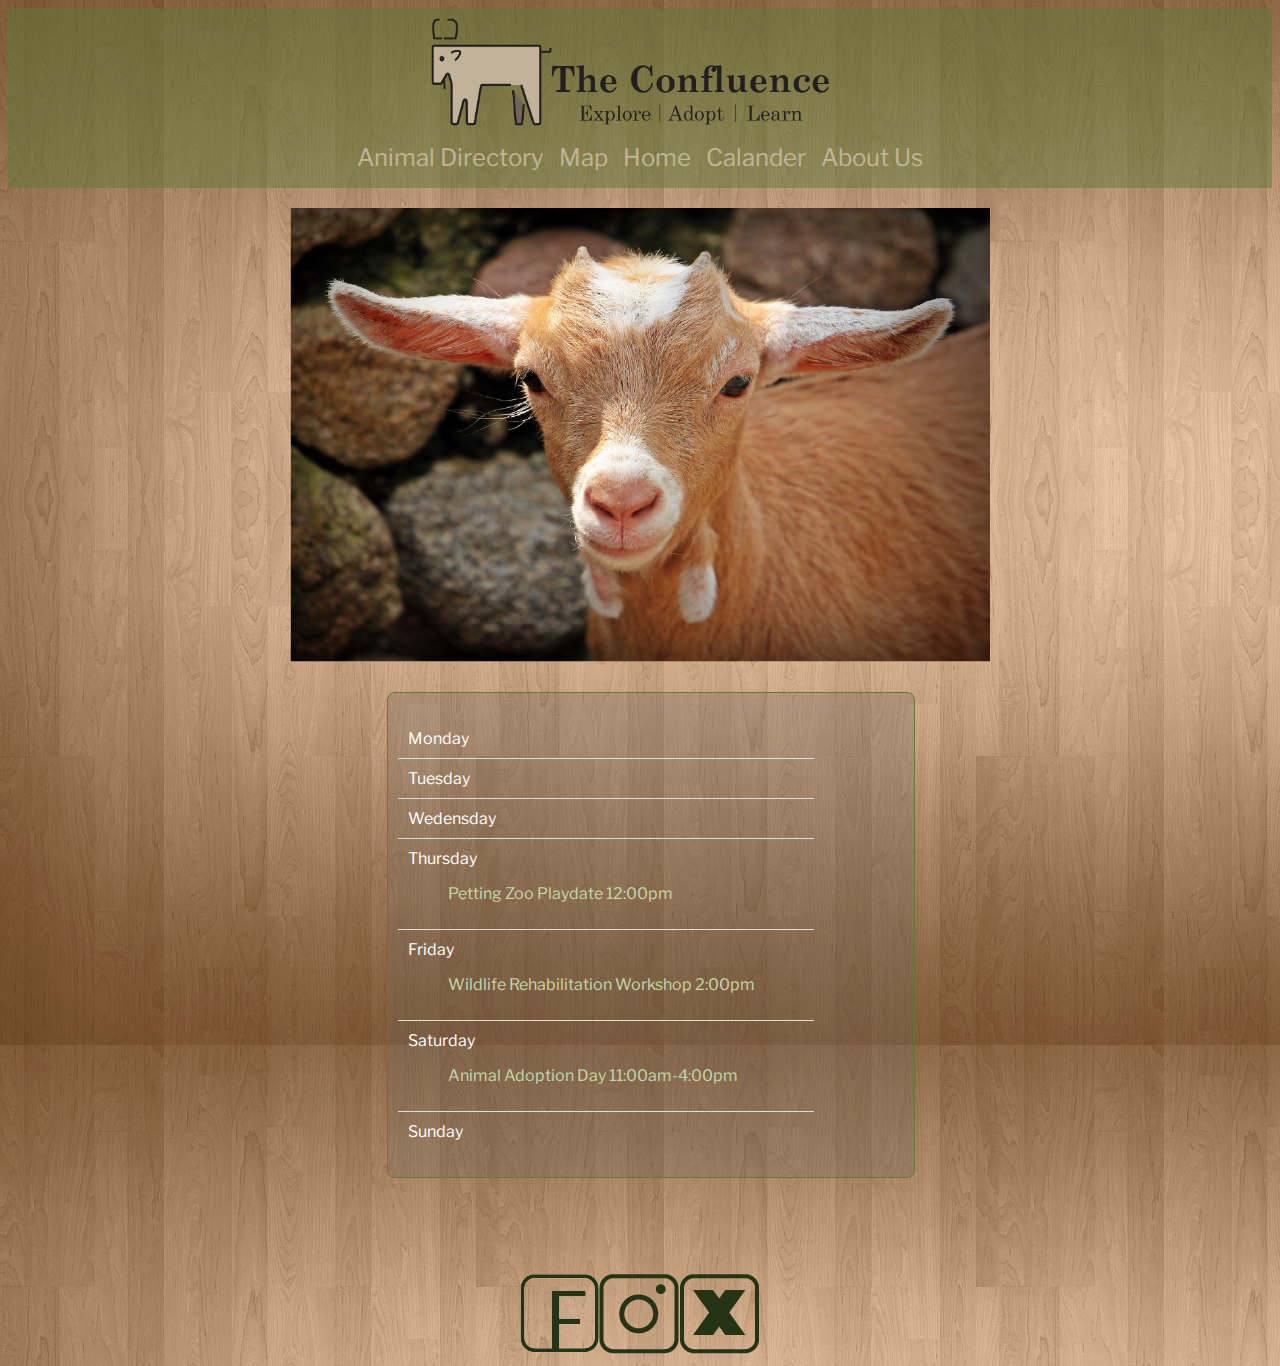
<file: index.html>
<!DOCTYPE html>
<html lang="en">
<head>
    <meta charset="UTF-8">
    <meta name="viewport" content="width=device-width, initial-scale=1.0" >
    <Link rel="stylesheet" href="styles.css" >

        <link rel="apple-touch-icon" sizes="180x180" href="images/apple-touch-icon.png">
        <link rel="icon" type="image/png" sizes="32x32" href="images/favicon-32x32.png">
        <link rel="icon" type="image/png" sizes="16x16" href="images/favicon-16x16.png">
        <link rel="manifest" href="images/site.webmanifest">
        <link rel="mask-icon" href="images/safari-pinned-tab.svg" color="#5bbad5">
        <link rel="shortcut icon" href="images/favicon.ico">
        <meta name="msapplication-TileColor" content="#2d89ef">
        <meta name="msapplication-config" content="images/browserconfig.xml">
        <meta name="theme-color" content="#ffffff">

        <link rel="preconnect" href="https://fonts.googleapis.com">
<link rel="preconnect" href="https://fonts.gstatic.com" crossorigin>
<link href="https://fonts.googleapis.com/css2?family=Eater&family=Libre+Franklin:ital,wght@0,400;0,500;0,600;0,700;0,800;1,100&family=Montserrat:wght@700&family=Roboto:wght@400;900&display=swap" rel="stylesheet">
    <title>The Clonfluence</title>
</head>
<body>
    <header>
        
        <nav>
                <img src="images/logo.png" class="logo" alt="logo" width="400">
            <a href="animal.html">Animal Directory</a>
            <a href="map.html">Map</a>
            <a href="index.html">Home</a>
            <a href="calander.html">Calander</a>
            <a href="about.html">About Us</a>
        </nav>
    </header>
    
    <main>
        <section class="gallery">
            
                <img src="images/goat.png" alt="goat image" width="700">
                

        </section>

        <section class="week">
            <ul>
                <li>Monday</li>
                    
                <li>Tuesday</li>
                    
                <li>Wedensday</li> 
                    
                <li>Thursday<br><p>Petting Zoo Playdate 12:00pm</p></li>
                    
                <li>Friday<br><p>Wildlife Rehabilitation Workshop 2:00pm</p></li>
                    
                <li>Saturday<br><p>Animal Adoption Day 11:00am-4:00pm</p></li>
                    
                <li>Sunday</li>
                       
            </ul>
        </section>
    </main>

    <footer>
        <div class="social">
            <a href="https://fb.com/"><img src="images/facebook.png" alt="facebook"></a>
            <a href="https://instagram.com/"><img src="images/insta.png" alt="instagram"></a>
            <a href="https://twitter.com/"><img src="images/twitter.png" alt="twitter"></a>
        </div>
    </footer>
</body>
</html>
</file>
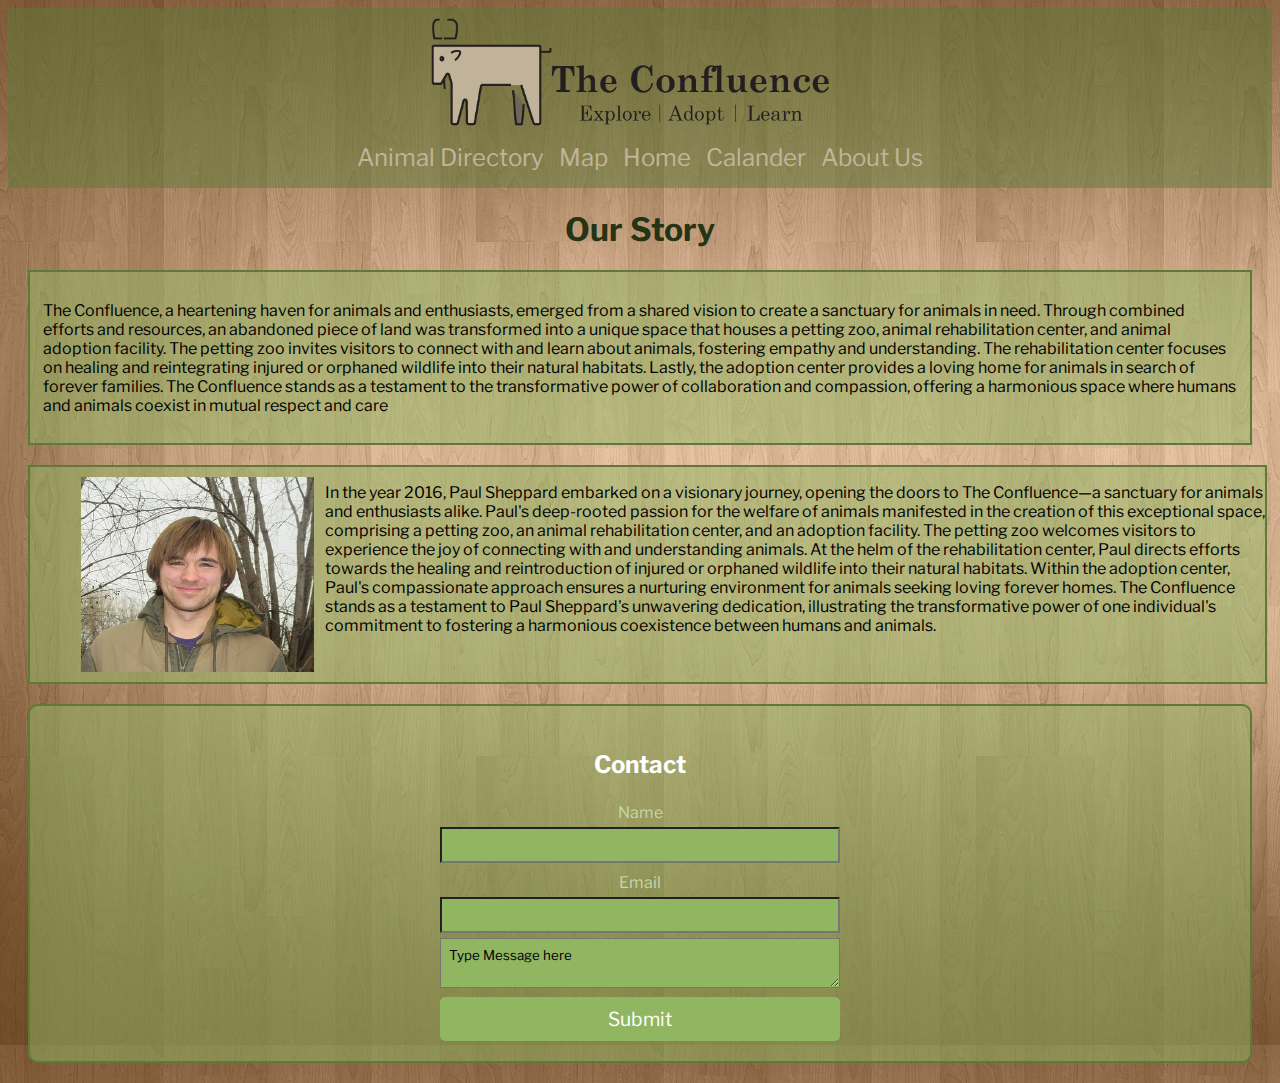
<file: about.html>
<!DOCTYPE html>
<html lang="en">
<head>
    <meta charset="UTF-8">
    <meta name="viewport" content="width=device-width, initial-scale=1.0">
    <Link rel="stylesheet" href="styles.css" >

        <link rel="apple-touch-icon" sizes="180x180" href="images/apple-touch-icon.png">
        <link rel="icon" type="image/png" sizes="32x32" href="images/favicon-32x32.png">
        <link rel="icon" type="image/png" sizes="16x16" href="images/favicon-16x16.png">
        <link rel="manifest" href="images/site.webmanifest">
        <link rel="mask-icon" href="images/safari-pinned-tab.svg" color="#5bbad5">
        <link rel="shortcut icon" href="images/favicon.ico">
        <meta name="msapplication-TileColor" content="#2d89ef">
        <meta name="msapplication-config" content="images/browserconfig.xml">
        <meta name="theme-color" content="#ffffff">

        <link rel="preconnect" href="https://fonts.googleapis.com">
<link rel="preconnect" href="https://fonts.gstatic.com" crossorigin>
<link href="https://fonts.googleapis.com/css2?family=Eater&family=Libre+Franklin:ital,wght@0,400;0,500;0,600;0,700;0,800;1,100&family=Montserrat:wght@700&family=Roboto:wght@400;900&display=swap" rel="stylesheet">
    <title>The Clonfluence</title>
</head>
<body>
    <header>
        <nav>
                <img src="images/logo.png" class="logo" alt="logo" width="400">
            <a href="animal.html">Animal Directory</a>
            <a href="map.html">Map</a>
            <a href="index.html">Home</a>
            <a href="calander.html">Calander</a>
            <a href="about.html">About Us</a>
        </nav>
    </header>
    <h1>Our Story</h1>
    <section class="about">
        <p>The Confluence, a heartening haven for animals and enthusiasts, emerged from a shared vision to create a sanctuary for animals in need. Through combined efforts and resources, an abandoned piece of land was transformed into a unique space that houses a petting zoo, animal rehabilitation center, and animal adoption facility. The petting zoo invites visitors to connect with and learn about animals, fostering empathy and understanding. The rehabilitation center focuses on healing and reintegrating injured or orphaned wildlife into their natural habitats. Lastly, the adoption center provides a loving home for animals in search of forever families. The Confluence stands as a testament to the transformative power of collaboration and compassion, offering a harmonious space where humans and animals coexist in mutual respect and care</p>
    </section>

    <section class="backstory">
        <img src="images/man.png" class="owner" alt="picture of owner">
        <p>In the year 2016, Paul Sheppard embarked on a visionary journey, opening the doors to The Confluence—a sanctuary for animals and enthusiasts alike. Paul's deep-rooted passion for the welfare of animals manifested in the creation of this exceptional space, comprising a petting zoo, an animal rehabilitation center, and an adoption facility. The petting zoo welcomes visitors to experience the joy of connecting with and understanding animals. At the helm of the rehabilitation center, Paul directs efforts towards the healing and reintroduction of injured or orphaned wildlife into their natural habitats. Within the adoption center, Paul's compassionate approach ensures a nurturing environment for animals seeking loving forever homes. The Confluence stands as a testament to Paul Sheppard's unwavering dedication, illustrating the transformative power of one individual's commitment to fostering a harmonious coexistence between humans and animals.</p>
    </section>

    <section class="contact" id="contact">
        <form>
            <h3>Contact</h3>
            <label for="name">Name</label>
            <input type="text" id="name">
            <label for="email">Email</label>
            <input type="email" id="email">
            <textarea>Type Message here</textarea>
            <input type="submit"> 
        </form>

    </section>




</body>
</html>
</file>
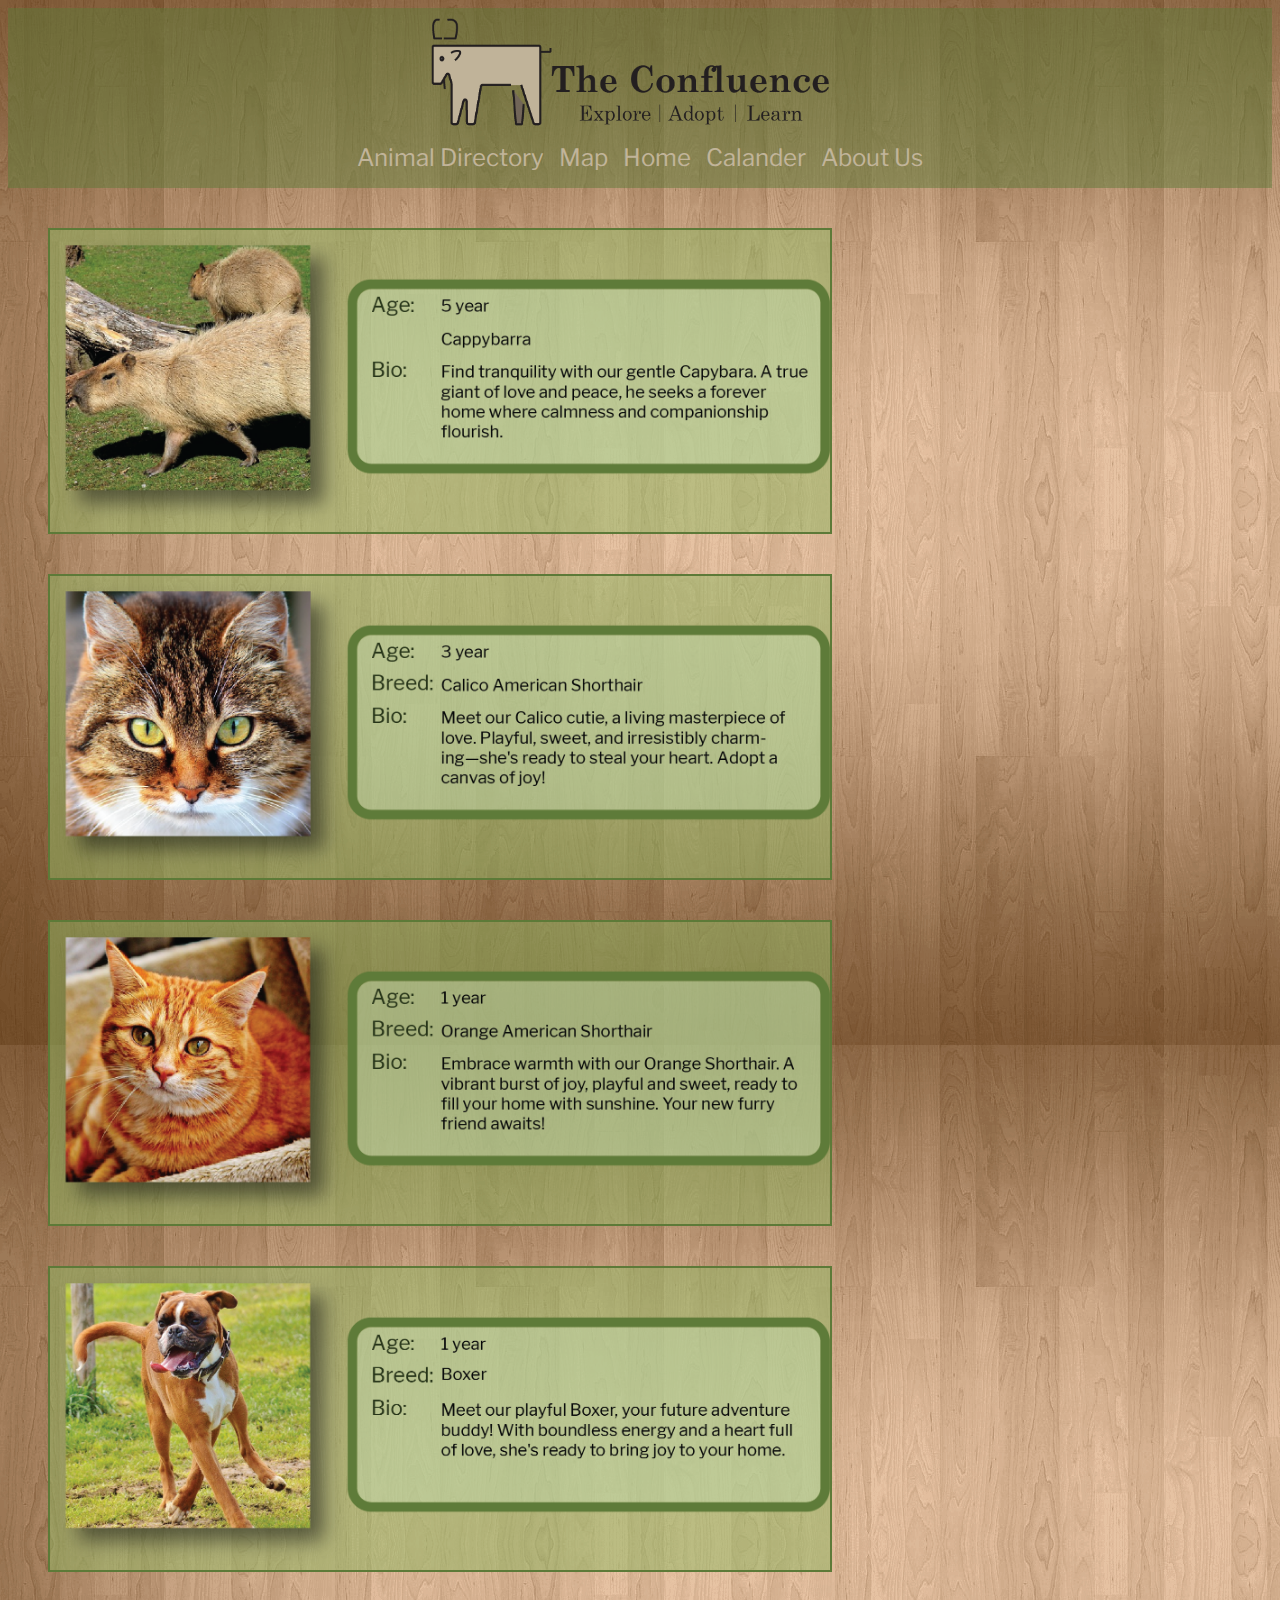
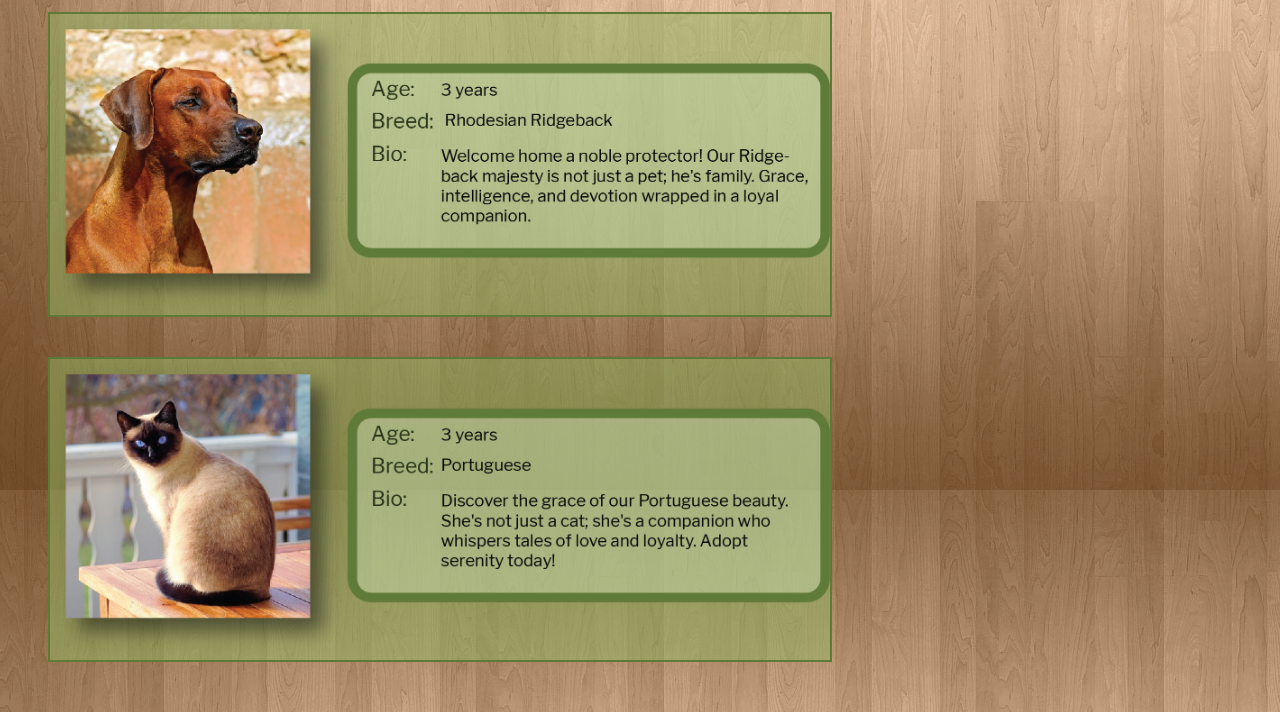
<file: animal.html>
<!DOCTYPE html>
<html lang="en">
<head>
    <meta charset="UTF-8">
    <meta name="viewport" content="width=device-width, initial-scale=1.0">
    <Link rel="stylesheet" href="styles.css" >

        <link rel="apple-touch-icon" sizes="180x180" href="images/apple-touch-icon.png">
        <link rel="icon" type="image/png" sizes="32x32" href="images/favicon-32x32.png">
        <link rel="icon" type="image/png" sizes="16x16" href="images/favicon-16x16.png">
        <link rel="manifest" href="images/site.webmanifest">
        <link rel="mask-icon" href="images/safari-pinned-tab.svg" color="#5bbad5">
        <link rel="shortcut icon" href="images/favicon.ico">
        <meta name="msapplication-TileColor" content="#2d89ef">
        <meta name="msapplication-config" content="images/browserconfig.xml">
        <meta name="theme-color" content="#ffffff">

        <link rel="preconnect" href="https://fonts.googleapis.com">
<link rel="preconnect" href="https://fonts.gstatic.com" crossorigin>
<link href="https://fonts.googleapis.com/css2?family=Eater&family=Libre+Franklin:ital,wght@0,400;0,500;0,600;0,700;0,800;1,100&family=Montserrat:wght@700&family=Roboto:wght@400;900&display=swap" rel="stylesheet">
    <title>The Clonfluence</title>
</head>
<body>
    <header>
        <nav>
                <img src="images/logo.png" class="logo" alt="logo" width="400">
            <a href="animal.html">Animal Directory</a>
            <a href="map.html">Map</a>
            <a href="index.html">Home</a>
            <a href="calander.html">Calander</a>
            <a href="about.html">About Us</a>
        </nav>
    </header>
   

    <div class="image">
    <section class="cappybarra">
        <img src="images/cappybarra.png"  alt="cappybarra" width=780>
            
    </section>

    <section class="cat1">
        <img src="images/Calico.png"  alt="cat1" width=780>
            
    </section>

    <section class="orange">
        <img src="images/Orange.png"  alt="orange cat" width=780>
            
    </section>

    <section class="dog1">
        <img src="images/Boxer.png"  alt="dog1" width=780>
        
    </section>

    <section class="dog">
        <img src="images/Rhodesian.png"  alt="dog" width=780>
            
    </section>

    <section class="cat2">
        <img src="images/Portuguese.png"  alt="cat2" width=780>
            
    </section>
   </div>



</body>
</html>
</file>
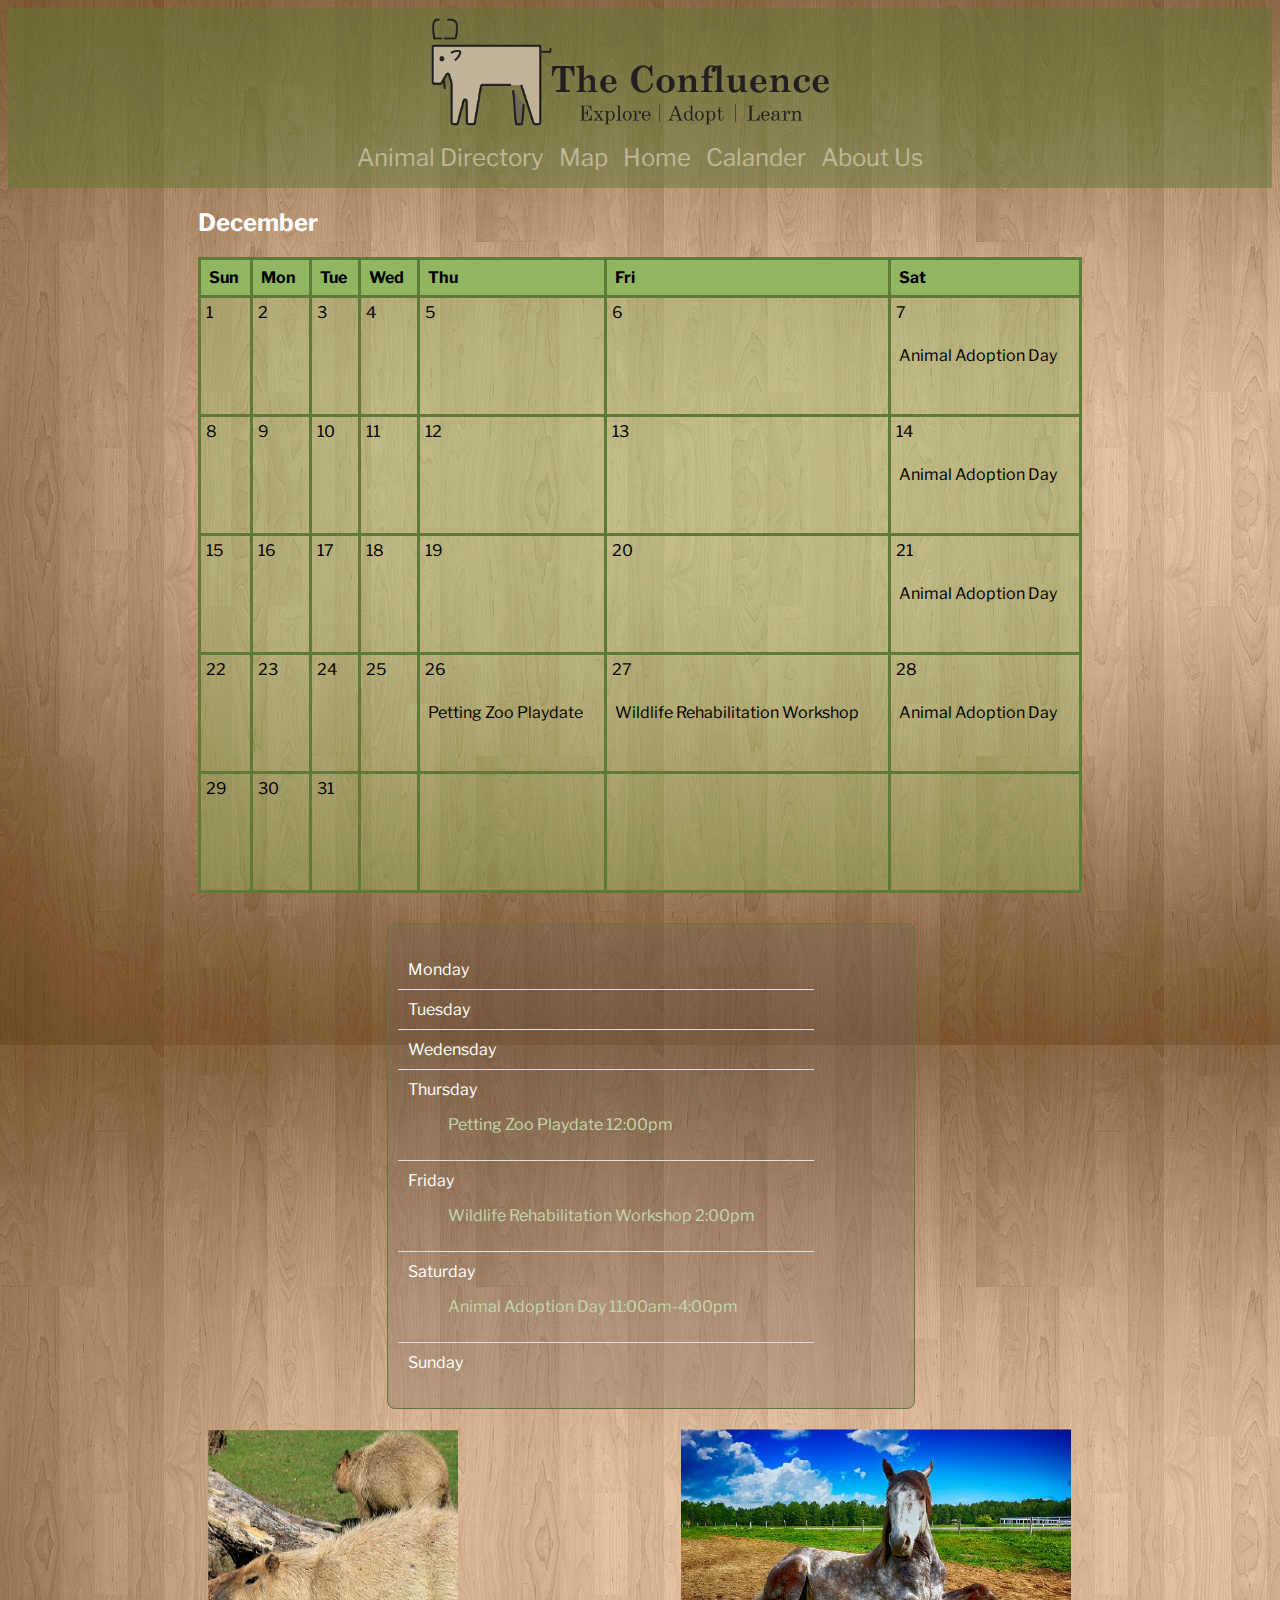
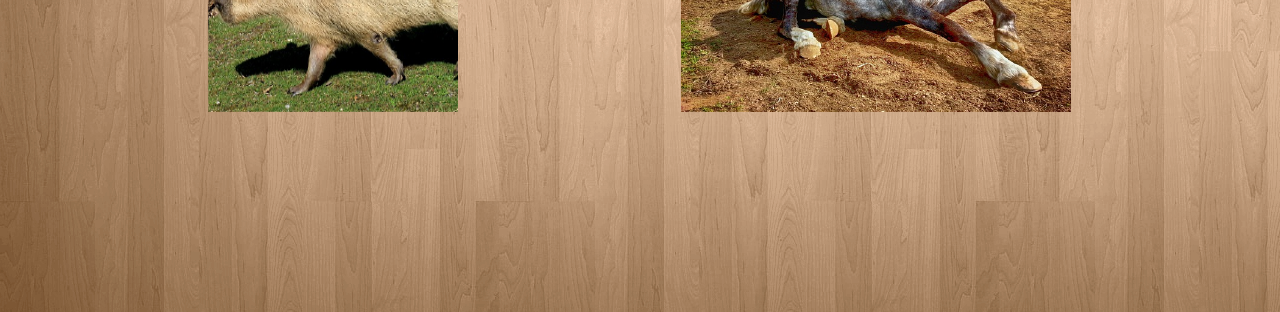
<file: calander.html>
<!DOCTYPE html>
<html lang="en">
<head>
    <meta charset="UTF-8">
    <meta name="viewport" content="width=device-width, initial-scale=1.0">
    <Link rel="stylesheet" href="styles.css" >

        <link rel="apple-touch-icon" sizes="180x180" href="images/apple-touch-icon.png">
        <link rel="icon" type="image/png" sizes="32x32" href="images/favicon-32x32.png">
        <link rel="icon" type="image/png" sizes="16x16" href="images/favicon-16x16.png">
        <link rel="manifest" href="images/site.webmanifest">
        <link rel="mask-icon" href="images/safari-pinned-tab.svg" color="#5bbad5">
        <link rel="shortcut icon" href="images/favicon.ico">
        <meta name="msapplication-TileColor" content="#2d89ef">
        <meta name="msapplication-config" content="images/browserconfig.xml">
        <meta name="theme-color" content="#ffffff">

        <link rel="preconnect" href="https://fonts.googleapis.com">
<link rel="preconnect" href="https://fonts.gstatic.com" crossorigin>
<link href="https://fonts.googleapis.com/css2?family=Eater&family=Libre+Franklin:ital,wght@0,400;0,500;0,600;0,700;0,800;1,100&family=Montserrat:wght@700&family=Roboto:wght@400;900&display=swap" rel="stylesheet">
    <title>The Clonfluence</title>
</head>
<body>
    <header>
        <nav>
                <img src="images/logo.png" class="logo" alt="logo" width="400">
            <a href="animal.html">Animal Directory</a>
            <a href="map.html">Map</a>
            <a href="index.html">Home</a>
            <a href="calander.html">Calander</a>
            <a href="about.html">About Us</a>
        </nav>
    </header>

    <h2 class="December">December</h2>

  <table>
    <thead>
      <tr>
        <th>Sun</th>
        <th>Mon</th>
        <th>Tue</th>
        <th>Wed</th>
        <th>Thu</th>
        <th>Fri</th>
        <th>Sat</th>
      </tr>
    </thead>
    <tbody>
      <tr>
        <td><span class="date">1</span></td>
        <td><span class="date">2</span></td>
        <td><span class="date">3</span></td>
        <td><span class="date">4</span></td>
        <td><span class="date">5</span></td>
        <td><span class="date">6</span></td>
        <td><span class="date">7</span>Animal Adoption Day</td>
      </tr>
      <tr>
        <td><span class="date">8</span></td>
        <td><span class="date">9</span></td>
        <td><span class="date">10</span></td>
        <td><span class="date">11</span></td>
        <td><span class="date">12</span></td>
        <td><span class="date">13</span></td>
        <td><span class="date">14</span>Animal Adoption Day</td>
      </tr>
      <tr>
        <td><span class="date">15</span></td>
        <td><span class="date">16</span></td>
        <td><span class="date">17</span></td>
        <td><span class="date">18</span></td>
        <td><span class="date">19</span></td>
        <td><span class="date">20</span></td>
        <td><span class="date">21</span>Animal Adoption Day</td>
      </tr>
      <tr>
        <td><span class="date">22</span></td>
        <td><span class="date">23</span></td>
        <td><span class="date">24</span></td>
        <td><span class="date">25</span></td>
        <td><span class="date">26</span>Petting Zoo Playdate</td>
        <td><span class="date">27</span>Wildlife Rehabilitation Workshop</td>
        <td><span class="date">28</span>Animal Adoption Day</td>
      </tr>
      <tr>
        <td><span class="date">29</span></td>
        <td><span class="date">30</span></td>
        <td><span class="date">31</span></td>
        <td></td>
        <td></td>
        <td></td>
        <td></td>
      </tr>
    </tbody>
  </table>


  <section class="week">
    <ul>
        <li>Monday</li>
            
        <li>Tuesday</li>
            
        <li>Wedensday</li> 
            
        <li>Thursday<br><p>Petting Zoo Playdate 12:00pm</p></li>
            
        <li>Friday<br><p>Wildlife Rehabilitation Workshop 2:00pm</p></li>
            
        <li>Saturday<br><p>Animal Adoption Day 11:00am-4:00pm</p></li>
            
        <li>Sunday</li>
               
    </ul>
</section>

  
<footer class="calander">
    <img src="images/cappy.png" alt="cappybara">
    <img src="images/horse.png" alt="horse pic">
</footer>



</body>
</html>
</file>
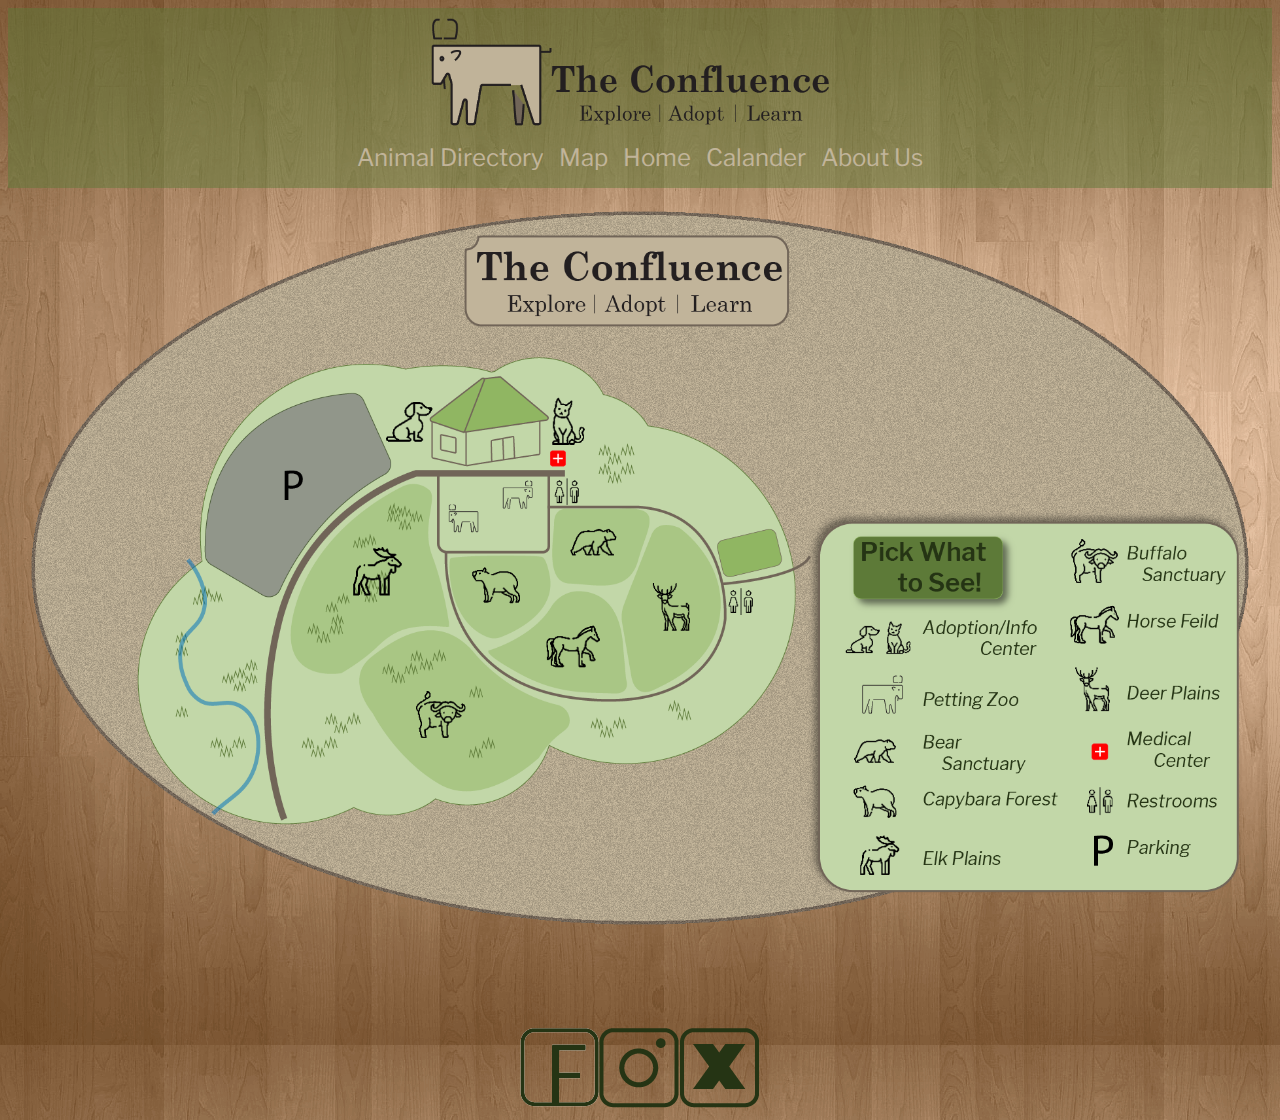
<file: map.html>
<!DOCTYPE html>
<html lang="en">
<head>
    <meta charset="UTF-8">
    <meta name="viewport" content="width=device-width, initial-scale=1.0">
    <Link rel="stylesheet" href="styles.css" >

        <link rel="apple-touch-icon" sizes="180x180" href="images/apple-touch-icon.png">
        <link rel="icon" type="image/png" sizes="32x32" href="images/favicon-32x32.png">
        <link rel="icon" type="image/png" sizes="16x16" href="images/favicon-16x16.png">
        <link rel="manifest" href="images/site.webmanifest">
        <link rel="mask-icon" href="images/safari-pinned-tab.svg" color="#5bbad5">
        <link rel="shortcut icon" href="images/favicon.ico">
        <meta name="msapplication-TileColor" content="#2d89ef">
        <meta name="msapplication-config" content="images/browserconfig.xml">
        <meta name="theme-color" content="#ffffff">

        <link rel="preconnect" href="https://fonts.googleapis.com">
<link rel="preconnect" href="https://fonts.gstatic.com" crossorigin>
<link href="https://fonts.googleapis.com/css2?family=Eater&family=Libre+Franklin:ital,wght@0,400;0,500;0,600;0,700;0,800;1,100&family=Montserrat:wght@700&family=Roboto:wght@400;900&display=swap" rel="stylesheet">
    <title>The Clonflence</title>
</head>
<body>
    <header>
        <nav>
                <img src="images/logo.png" class="logo" alt="logo" width="400">
            <a href="animal.html">Animal Directory</a>
            <a href="map.html">Map</a>
            <a href="index.html">Home</a>
            <a href="calander.html">Calander</a>
            <a href="about.html">About Us</a>
        </nav>
    </header>

    <img class="map" src="images/Map.png" alt="map">
    
    <footer>
        <div class="social">
            <a href="https://fb.com/"><img src="images/facebook.png" alt="facebook"></a>
            <a href="https://instagram.com/"><img src="images/insta.png" alt="instagram"></a>
            <a href="https://twitter.com/"><img src="images/twitter.png" alt="twitter"></a>
        </div>
    </footer>
</body>
</html>
</file>
<file: styles.css>
body{
    background-image: url(images/jGlzr.png);
}
nav>a{
    font-family: 'Libre Franklin', semibold;
    font-size: x-large;
    color: #C1B49A;
    display: inline-flex;
    text-decoration: none;
    text-align: center;
    margin-bottom: 10px;
    padding: 6px;
}
a:hover{
    color: #716558;
}
p{
    font-family: 'Libre Franklin', sans-serif;
}
li{
    font-family: 'Libre Franklin', bold;
}
header .logo{
   padding: 10px;
   display: block;
   justify-content: center;
   padding-left: 80px;
}
header{
    background:rgba(93, 122, 56, 50%);
    display: flex;
    justify-content: center;
}
.week {
    border: 1px solid #5D7A38;
    border-radius: 8px;
    padding: 10px;
    margin-top: 30px;
    background: rgba(113, 101, 88, 30%);
    margin-left: 5%;
    margin-right: 5%;
}
.map{
    max-width: 100%;
}
.gallery{
    border: none;
    max-width: 100%;
    background: none;
    display: flex;
    justify-content: center;
}

@media (min-width:500px){
    section{
        border: 2px solid #5D7A38;
        background: rgba(144, 182, 98, .5);
        margin: 20px;
        display: grid;
        grid-template-columns: auto auto;
    }
}
.image {
    display: flex;
    flex-wrap: wrap;
    justify-content: space-between;
    padding: 20px;
    max-width: 100%;
    height: auto;
    margin-bottom: 10px;
    margin-right: 10px;
  }
@media (max-width: 1000px) {
    .image{
        flex-direction: column;
    }
}
.social{
    justify-content: center;
    display: flex;
    padding-top: 6%;
}
.week{
    max-width: 40%;
    margin-left: 30%;
}
.week ul {
    list-style-type: none;
    padding: 0;
}
.week p{
    color: #C2D7A8;
    padding-left: 10%;
}
.week li {
    border-top: 1px solid #ddd;
    padding: 10px;
    color: #ffff;
}
.week li:first-child{
    border-top: none;
}
.week li:last-child {
    border-bottom: none;
}
.contact {
    padding: 20px;
    border-radius: 10px;
    text-align: center;
    display: flex;
}
.contact form {
    max-width: 400px;
    margin: 0 auto;
}
.contact label {
    display: block;
    margin-top: 10px;
    color: #C2D7A8;
    font-family: 'Libre Franklin', bold;
}
.contact input, .contact textarea {
    width: 100%;
    padding: 8px;
    margin-top: 5px;
    box-sizing: border-box;
    background-color: #90B662;
    font-family: 'Libre Franklin', bold;
}

.contact input[type="submit"] {
    background-color: #90B662;
    color: #ffff;
    border: none;
    padding: 10px 20px;
    border-radius: 5px;
    cursor: pointer;
    transition: background-color 0.3s;
    font-family: 'Libre Franklin', bold;
    font-size: larger;
}

.contact input[type="submit"]:hover {
    background-color: #C2D7A8;
}
.owner{
    margin-right: 10px;
    margin-top: 10px;
    margin-bottom: 10px;
}
.about{
    padding: 1%;
}
.backstory{
    padding-left: 4%;
    margin-right: 5px;
}
h3{
    color: #fff;
    font-family: 'Libre Franklin', bold;
    font-size: x-large;
}
h1{
    font-family: 'Libre Franklin', bold;
    color: #253414;
    display: flex;
    justify-content: center;
}



body {
    font-family: 'Libre Franklin', bold;
  }

  table {
    width: 70%;
    border-collapse: collapse;
    margin-left: auto;
    margin-right: auto;
  }
  .December{
    padding-left: 15%;
  }
  th, td {
    border: 3px solid #5D7A38;
    padding: 8px;
    text-align: left;
    background: rgba(144, 182, 98, .4);
  }

  th {
    background-color: #90B662;
  }

  td {
    height: 100px;
    position: relative;
    font-family: 'Libre Franklin', regular;
  }

  .date {
    position: absolute;
    top: 5px;
    left: 5px;
  }
h2{
    font-family: 'Libre Franklin', semibold;
    color: #fff;
}
.calander{
    display: flex;
    justify-content: space-between;
    margin: 200px;
    margin-top: 0px;
}
</file>
